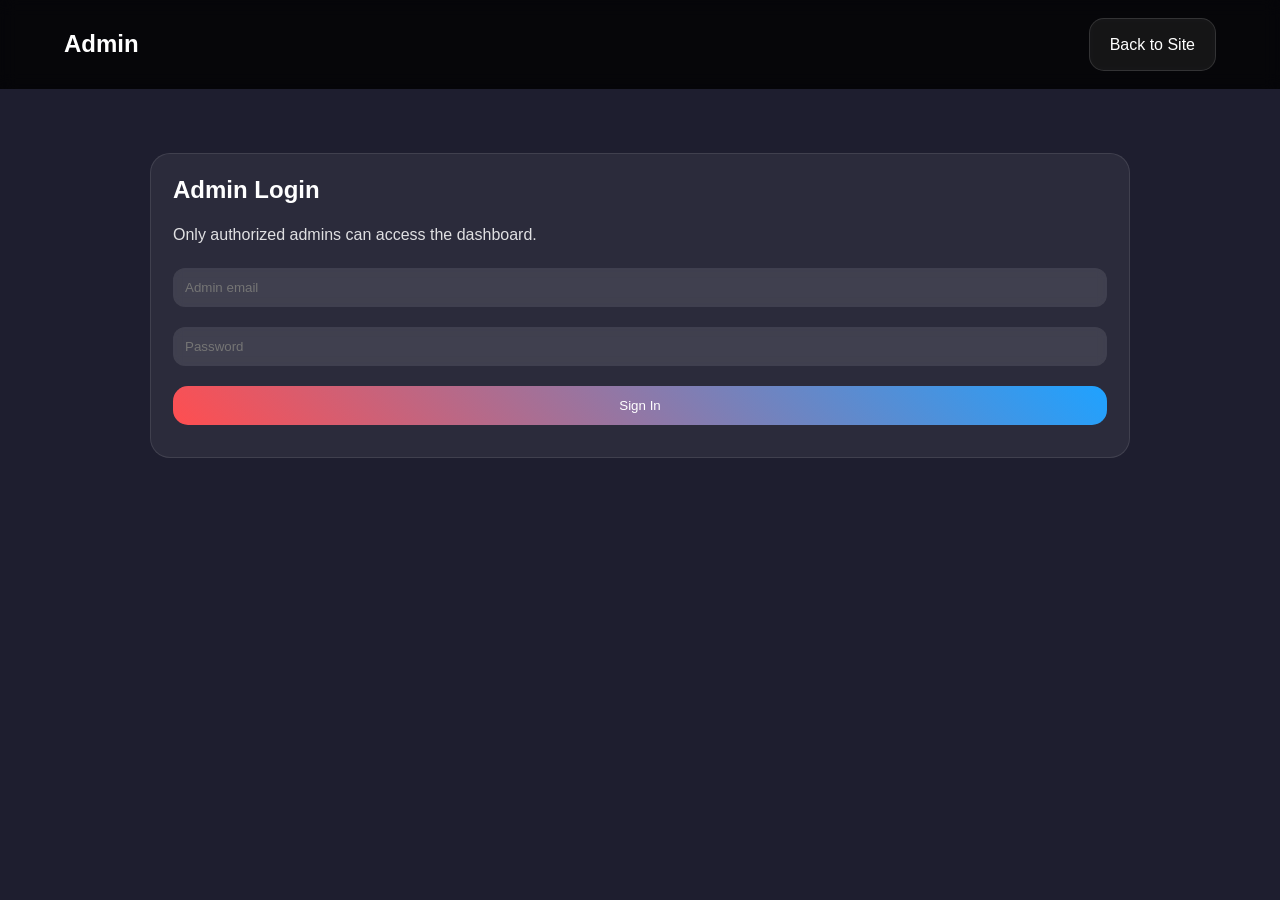
<file: admin.html>
<!DOCTYPE html>
<html lang="en">
<head>
  <meta charset="UTF-8" />
  <meta name="viewport" content="width=device-width, initial-scale=1.0"/>
  <title>Admin - Grace & Power Ministry</title>
  <link rel="stylesheet" href="style.css">
</head>
<body>

<header>
  <div class="logo">Admin</div>
  <div style="display:flex; gap:10px; align-items:center;">
    <a href="index.html" class="btn soft">Back to Site</a>
  </div>
</header>

<section class="section">
  <div class="container">

    <!-- LOGIN -->
    <div id="admin-login" class="card card-soft">
      <h2>Admin Login</h2>
      <p class="muted" style="margin-top:6px;">Only authorized admins can access the dashboard.</p>

      <form id="login-form" style="margin-top:10px;">
        <input id="login-email" type="email" placeholder="Admin email" required>
        <input id="login-password" type="password" placeholder="Password" required>
        <button class="btn primary" type="submit">Sign In</button>
        <p id="login-msg" class="muted" style="margin-top:10px; font-size:12px;"></p>
      </form>
    </div>

    <!-- DASHBOARD -->
    <div id="admin-dashboard" class="card card-soft admin-panel" style="display:none; margin-top:18px;">

      <div class="admin-toolbar">
        <div>
          <h2 style="margin:0;">Dashboard</h2>
          <p class="admin-subtitle">Manage appointments, testimonies, and events from one place.</p>
        </div>
        <button id="logout-btn" class="btn soft" type="button">Sign Out</button>
      </div>

      <div class="admin-section">
        <h3>Appointments</h3>
        <div id="appointments-list" class="muted">Loading...</div>
      </div>

      <div class="admin-section">
        <h3>Pending Testimonies</h3>
        <div id="pending-testimonies" class="muted">Loading...</div>
      </div>

      <div class="admin-section">
        <h3>Approved Testimonies</h3>
        <div id="approved-testimonies" class="muted">Loading...</div>
      </div>

      <div class="admin-section">
        <h3>Events</h3>

        <div class="card card-soft admin-card" style="margin-top:12px;">
          <h4 style="margin-bottom:8px;">Add New Event</h4>
          <p class="muted" style="font-size:13px; margin-top:0;">
            Upload any image size — it will auto-fit on the Events page and can be opened full-size.
          </p>

          <form id="event-form" style="margin-top:10px;">
            <input id="ev_title" type="text" placeholder="Event Title" required>

            <div class="two-col">
              <input id="ev_date" type="date" required>
              <input id="ev_time" type="text" placeholder="Time (e.g. 7PM - 10PM)">
            </div>

            <input id="ev_location" type="text" placeholder="Location (optional)">
            <input id="ev_image" type="file" accept="image/*" required>
            <textarea id="ev_desc" placeholder="Short description (optional)"></textarea>

            <button id="ev_submit" class="btn primary" type="submit">Publish Event</button>
            <p id="ev_msg" class="muted" style="margin-top:10px; font-size:12px;"></p>
          </form>
        </div>

        <div id="events-list" class="muted" style="margin-top:12px;">Loading events...</div>
      </div>

    </div>

  </div>
</section>

<script type="module" src="admin-dashboard.js?v=3"></script>
</body>
</html>
</file>
<file: style.css>
/* ================= GLOBAL RESET ================= */
* {
  margin: 0;
  padding: 0;
  box-sizing: border-box;
  font-family: 'Poppins', sans-serif;
}

html { scroll-behavior: smooth; }

body {
  background: #1e1e2f;
  color: #fff;
  overflow-x: hidden;
  line-height: 1.7;
}

/* ================= LAYOUT SYSTEM (LESS CROWDED) ================= */
:root{
  --container: 980px;
  --pad-x: clamp(18px, 5vw, 8%);
  --space-1: 10px;
  --space-2: 16px;
  --space-3: 24px;
  --space-4: 40px;
  --space-5: 64px;
}

.container{
  width: min(var(--container), 100%);
  margin: 0 auto;
}

/* Headings spacing */
h1{ letter-spacing: -0.02em; line-height: 1.15; }
h2{ line-height: 1.2; margin-bottom: var(--space-2); }
p{ margin-top: var(--space-1); }

/* ================= SKIP LINK ================= */
.skip-link {
  position: absolute;
  left: -999px;
  top: 10px;
  background: #000;
  color: #fff;
  padding: 10px 14px;
  border-radius: 10px;
  z-index: 2000;
  text-decoration: none;
}
.skip-link:focus { left: 10px; }

/* ================= HEADER ================= */
header {
  display: flex;
  justify-content: space-between;
  align-items: center;
  padding: 18px var(--pad-x);
  background: rgba(0,0,0,0.8);
  backdrop-filter: blur(8px);
  position: sticky;
  top: 0;
  z-index: 1000;
  gap: 12px;
}

header .logo {
  font-size: 24px;
  font-weight: 700;
  white-space: nowrap;
}

header nav {
  display: flex;
  align-items: center;
}

header nav a {
  color: #fff;
  margin-left: 10px;
  padding: 10px 12px;
  border-radius: 12px;
  text-decoration: none;
  transition: 0.25s;
}

header nav a:hover {
  background: rgba(255,255,255,0.08);
  color: #fff;
}

/* Accessible focus */
header nav a:focus-visible,
.menu-toggle:focus-visible,
.btn:focus-visible,
form input:focus-visible,
form textarea:focus-visible,
form select:focus-visible {
  outline: 2px solid #f0c040;
  outline-offset: 3px;
}

.menu-toggle {
  display: none;
  font-size: 28px;
  cursor: pointer;
  background: transparent;
  border: none;
  color: #fff;
  padding: 6px 10px;
  border-radius: 12px;
}

/* ================= HERO ================= */
.hero {
  min-height: 56vh;
  display: flex;
  flex-direction: column;
  justify-content: center;
  align-items: center;
  text-align: center;
  padding: 60px 20px;
  background: #1e1e2f;
}

.hero h1{
  font-size: clamp(32px, 5vw, 52px);
  margin-bottom: 12px;
  line-height: 1.1;
}

.hero p{
  font-size: clamp(16px, 2.2vw, 20px);
  opacity: 0.92;
  max-width: 800px;
}

.home-hero {
  background: linear-gradient(-45deg, #ff4e50, #1fa2ff, #12d8fa, #a6ffcb);
  background-size: 400% 400%;
  animation: gradientBG 15s ease infinite;
}

.hero-actions {
  margin-top: 16px;
  display: flex;
  gap: 10px;
  flex-wrap: wrap;
  justify-content: center;
}

/* ================= PAGE HERO (INNER PAGES) ================= */
.page-hero {
  padding: var(--space-5) var(--pad-x) var(--space-4);
  background: #1e1e2f;
}

.page-hero-inner {
  max-width: var(--container);
  margin: 0 auto;
}

.muted { opacity: 0.85; }

.hero-pills {
  margin-top: 14px;
  display: flex;
  gap: 10px;
  flex-wrap: wrap;
}

.pill {
  padding: 8px 12px;
  border-radius: 999px;
  border: 1px solid rgba(255,255,255,0.10);
  background: rgba(255,255,255,0.05);
  font-size: 13px;
}

/* ================= SECTIONS ================= */
.section{
  padding: var(--space-5) var(--pad-x);
  background: #1e1e2f;
}

.section.grey {
  background: rgba(255,255,255,0.05);
  backdrop-filter: blur(10px);
  border-radius: 20px;
  margin: 30px 0;
  padding: var(--space-4) var(--space-3);
}
.home-intro{
  margin-bottom: 18px;
}

.home-intro h2{
  margin-bottom: 6px;
}

/* ================= GRIDS (LESS BUSY) ================= */
.grid {
  display: flex;
  gap: 20px;
  flex-wrap: wrap;
  justify-content: center;
}

/* Default “grid-3” is calmer: 2 columns on desktop */
.grid-3{
  display: grid;
  grid-template-columns: repeat(2, minmax(0, 1fr));
  gap: 22px;
}

/* ================= CARDS ================= */
.card{
  padding: 22px;
  border-radius: 20px;
  background: rgba(255,255,255,0.05);
  border: 1px solid rgba(255,255,255,0.09);
  transition: transform 0.25s, box-shadow 0.25s;
}

.card-soft{
  background: rgba(255,255,255,0.06);
  border: 1px solid rgba(255,255,255,0.10);
  border-radius: 20px;
}

.card img {
  width: 100%;
  border-radius: 15px;
  margin-bottom: 15px;
  display: block;
}

.card:hover{
  transform: translateY(-4px);
  box-shadow: 0 10px 30px rgba(0,0,0,0.25);
}

.card-meta {
  margin-top: 12px;
  font-size: 12px;
  opacity: 0.8;
}
.feature-card {
  overflow: hidden;
  border-radius: 22px;
  border: 1px solid rgba(255,255,255,0.10);
  background: rgba(255,255,255,0.04);
}

.feature-card img{
  width: 100%;
  height: 180px;
  object-fit: cover;
  display:block;
}

.feature-card .body{
  padding: 18px;
}

.feature-card .title{
  font-weight: 700;
  margin-bottom: 6px;
}

.feature-card .link{
  display: inline-flex;
  margin-top: 10px;
  font-size: 14px;
  opacity: .9;
  text-decoration: none;
}
.feature-card .link:hover{ opacity: 1; }

/* ================= BUTTONS ================= */
.btn {
  padding: 12px 20px;
  border: none;
  border-radius: 15px;
  cursor: pointer;
  background: rgba(255,255,255,0.1);
  color: #fff;
  backdrop-filter: blur(5px);
  text-decoration: none;
  display: inline-block;
  transition: 0.25s;
}

.btn:hover {
  background: linear-gradient(45deg, #ff4e50, #1fa2ff);
  transform: translateY(-2px);
}
.btn { /* keep your base */ }

.btn.primary{
  background: linear-gradient(45deg, #ff4e50, #1fa2ff);
  border: none;
}

.btn.soft{
  background: rgba(255,255,255,0.08);
  border: 1px solid rgba(255,255,255,0.12);
}
.btn.soft:hover{
  background: rgba(255,255,255,0.12);
  transform: translateY(-2px);
}

/* ================= FORMS ================= */
form input,
form textarea,
form select {
  width: 100%;
  padding: 12px;
  margin: 10px 0;
  border-radius: 12px;
  border: none;
  background: rgba(255,255,255,0.1);
  color: #fff;
  backdrop-filter: blur(5px);
}

form textarea { min-height: 120px; resize: vertical; }

form button {
  width: 100%;
  margin-top: 10px;
}

/* ================= TOOLBAR (TESTIMONIES) ================= */
.toolbar {
  display: flex;
  gap: 14px;
  justify-content: space-between;
  align-items: center;
  flex-wrap: wrap;
  margin-bottom: 18px;
}

.filters { display: flex; gap: 10px; flex-wrap: wrap; }

.search input {
  width: min(360px, 90vw);
  padding: 12px;
  border-radius: 14px;
  border: 1px solid rgba(255,255,255,0.10);
  background: rgba(255,255,255,0.08);
  color: #fff;
}

/* ================= SPLIT LAYOUT (ABOUT) ================= */
.split {
  display: grid;
  grid-template-columns: 1.2fr 0.8fr;
  gap: 22px;
  align-items: start;
}

.media-frame {
  border-radius: 22px;
  border: 1px solid rgba(255,255,255,0.10);
  background: rgba(255,255,255,0.04);
  overflow: hidden;
  min-height: 280px;
  position: relative;
}

.media-frame img {
  width: 100%;
  height: 100%;
  object-fit: cover;
  display: block;
}

.media-frame.placeholder img { display: none; }

.media-placeholder {
  position: absolute;
  inset: 0;
  display: grid;
  place-content: center;
  text-align: center;
  padding: 18px;
}

.placeholder-title {
  font-weight: 700;
  margin-bottom: 6px;
}

.stats {
  display: grid;
  grid-template-columns: repeat(3, minmax(0, 1fr));
  gap: 12px;
  margin: 18px 0;
}

.stat {
  padding: 14px;
  border-radius: 18px;
  border: 1px solid rgba(255,255,255,0.10);
  background: rgba(255,255,255,0.04);
}

.stat-num { font-weight: 700; }
.stat-label { font-size: 12px; opacity: 0.85; margin-top: 2px; }

.modern-list {
  margin-top: 12px;
  padding-left: 18px;
  line-height: 1.8;
}

/* ================= FOOTER ================= */
footer {
  background: #000;
  padding: 40px var(--pad-x);
  color: white;
}

.footer-container {
  display: flex;
  justify-content: space-between;
  flex-wrap: wrap;
  gap: 20px;
}

.social-icons a img {
  width: 28px;
  height: 28px;
  transition: 0.25s;
}

.social-icons a:hover img {
  transform: scale(1.15) rotate(-4deg);
}

/* ✅ SAFE REVEAL: content is visible by default */
.reveal{
  opacity: 1;
  transform: none;
}

/* Only animate when JS is enabled */
.js .reveal{
  opacity: 0;
  transform: translateY(14px);
  transition: opacity 600ms ease, transform 600ms ease;
  will-change: opacity, transform;
}

.js .reveal.active{
  opacity: 1;
  transform: translateY(0);
}

/* ================= ANIMATED GRADIENT ================= */
@keyframes gradientBG {
  0% { background-position: 0% 50%; }
  50% { background-position: 100% 50%; }
  100% { background-position: 0% 50%; }
}

/* ================= RESPONSIVE ================= */
@media (max-width: 900px) {
  .split { grid-template-columns: 1fr; }
}

@media (max-width: 768px) {
  .menu-toggle { display: block; }

  header nav {
    display: none;
    position: absolute;
    top: 70px;
    right: var(--pad-x);
    left: var(--pad-x);
    flex-direction: column;
    gap: 14px;
    padding: 18px;
    background: rgba(0,0,0,0.92);
    border-radius: 16px;
    border: 1px solid rgba(255,255,255,0.08);
  }

  header nav a {
    margin-left: 0;
    padding: 10px 10px;
  }

  header nav.active { display: flex; }
}

@media (max-width: 720px){
  .grid-3{ grid-template-columns: 1fr; }
}

/* ================= REDUCE MOTION ================= */
@media (prefers-reduced-motion: reduce) {
  * { transition: none !important; }
  .home-hero { animation: none !important; }
  .reveal { transform: none !important; opacity: 1 !important; }
}
.two-col{
  display: grid;
  grid-template-columns: 1fr 1fr;
  gap: 12px;
}

@media (max-width: 560px){
  .two-col{ grid-template-columns: 1fr; }
}
/* ================= NAV ACTIVE LINK ================= */
header nav a.active {
  background: rgba(255, 255, 255, 0.14);
  border: 1px solid rgba(255, 255, 255, 0.14);
}

header nav a.active:hover {
  background: rgba(255, 255, 255, 0.18);
}

/* Event images fit perfectly no matter the size */
.event-card-img {
  width: 100%;
  height: 190px;          /* fixed card height */
  object-fit: cover;      /* crop nicely, no stretching */
  border-radius: 16px;
  display: block;
  background: rgba(255,255,255,0.04);
}

@media (max-width: 560px){
  .event-card-img { height: 170px; }
}
.cta{
  display: flex;
  justify-content: space-between;
  gap: 14px;
  align-items: center;
  flex-wrap: wrap;
  padding: 18px;
  border-radius: 22px;
  border: 1px solid rgba(255,255,255,0.10);
  background: rgba(255,255,255,0.05);
}

.cta-actions{
  display: flex;
  gap: 10px;
  flex-wrap: wrap;
}
/* ================= TESTIMONIES FILTER ACTIVE ================= */
.filter-btn.primary{
  background: linear-gradient(45deg, #ff4e50, #1fa2ff);
  border: none;
}

/* When JS hides cards, keep layout smooth */
#testimony-grid .card{
  display: block; /* default */
}
/* ================= ADMIN UI ================= */
.admin-panel{
  background: linear-gradient(180deg, rgba(255,255,255,0.06), rgba(255,255,255,0.04));
  border: 1px solid rgba(255,255,255,0.10);
  border-radius: 24px;
  box-shadow: 0 12px 40px rgba(0,0,0,0.18);
}

.admin-section{
  margin-top: 24px;
  padding: 20px;
  border-radius: 20px;
  background: rgba(255,255,255,0.04);
  border: 1px solid rgba(255,255,255,0.08);
}

.admin-section h3{
  margin-bottom: 10px;
}

.admin-card{
  background: rgba(255,255,255,0.05);
  border: 1px solid rgba(255,255,255,0.10);
  border-radius: 18px;
}

.admin-toolbar{
  display: flex;
  justify-content: space-between;
  align-items: center;
  gap: 12px;
  flex-wrap: wrap;
}

.admin-subtitle{
  opacity: 0.8;
  margin-top: 6px;
}
/* ================= CLICKABLE EVENT IMAGE ================= */
.event-image-btn{
  border: none;
  background: transparent;
  padding: 0;
  margin: 0 0 14px 0;
  width: 100%;
  cursor: pointer;
}

.event-image-btn img{
  width: 100%;
  display: block;
}

/* ================= LIGHTBOX ================= */
.lightbox{
  position: fixed;
  inset: 0;
  background: rgba(0,0,0,0.88);
  display: none;
  align-items: center;
  justify-content: center;
  padding: 24px;
  z-index: 3000;
}

.lightbox.active{
  display: flex;
}

.lightbox img{
  max-width: min(1100px, 95vw);
  max-height: 88vh;
  border-radius: 18px;
  box-shadow: 0 20px 60px rgba(0,0,0,0.4);
}

.lightbox-close{
  position: absolute;
  top: 18px;
  right: 18px;
  border: none;
  background: rgba(255,255,255,0.12);
  color: #fff;
  width: 44px;
  height: 44px;
  border-radius: 50%;
  font-size: 28px;
  cursor: pointer;
}
/* ================= GIVE PAGE ================= */
.give-security{
  border-radius: 22px;
}

.give-grid{
  display: grid;
  grid-template-columns: repeat(2, minmax(0, 1fr));
  gap: 20px;
}

.give-card{
  border-radius: 22px;
  background: rgba(255,255,255,0.06);
  border: 1px solid rgba(255,255,255,0.10);
}

.give-card-top{
  display: flex;
  justify-content: space-between;
  align-items: start;
  gap: 12px;
  flex-wrap: wrap;
}

.give-platform{
  font-size: 22px;
  font-weight: 700;
  line-height: 1.2;
}

.give-label{
  font-size: 13px;
  margin-top: 4px;
}

.give-badge{
  padding: 7px 12px;
  border-radius: 999px;
  font-size: 12px;
  border: 1px solid rgba(255,255,255,0.10);
  background: rgba(255,255,255,0.07);
}

.give-value{
  margin-top: 18px;
  font-size: clamp(26px, 4vw, 42px);
  font-weight: 800;
  line-height: 1.1;
  word-break: break-word;
}

.give-name{
  margin-top: 10px;
  font-size: 16px;
  opacity: 0.92;
}

.give-actions{
  margin-top: 18px;
  display: flex;
  gap: 10px;
  flex-wrap: wrap;
}

@media (max-width: 820px){
  .give-grid{
    grid-template-columns: 1fr;
  }
}
</file>
